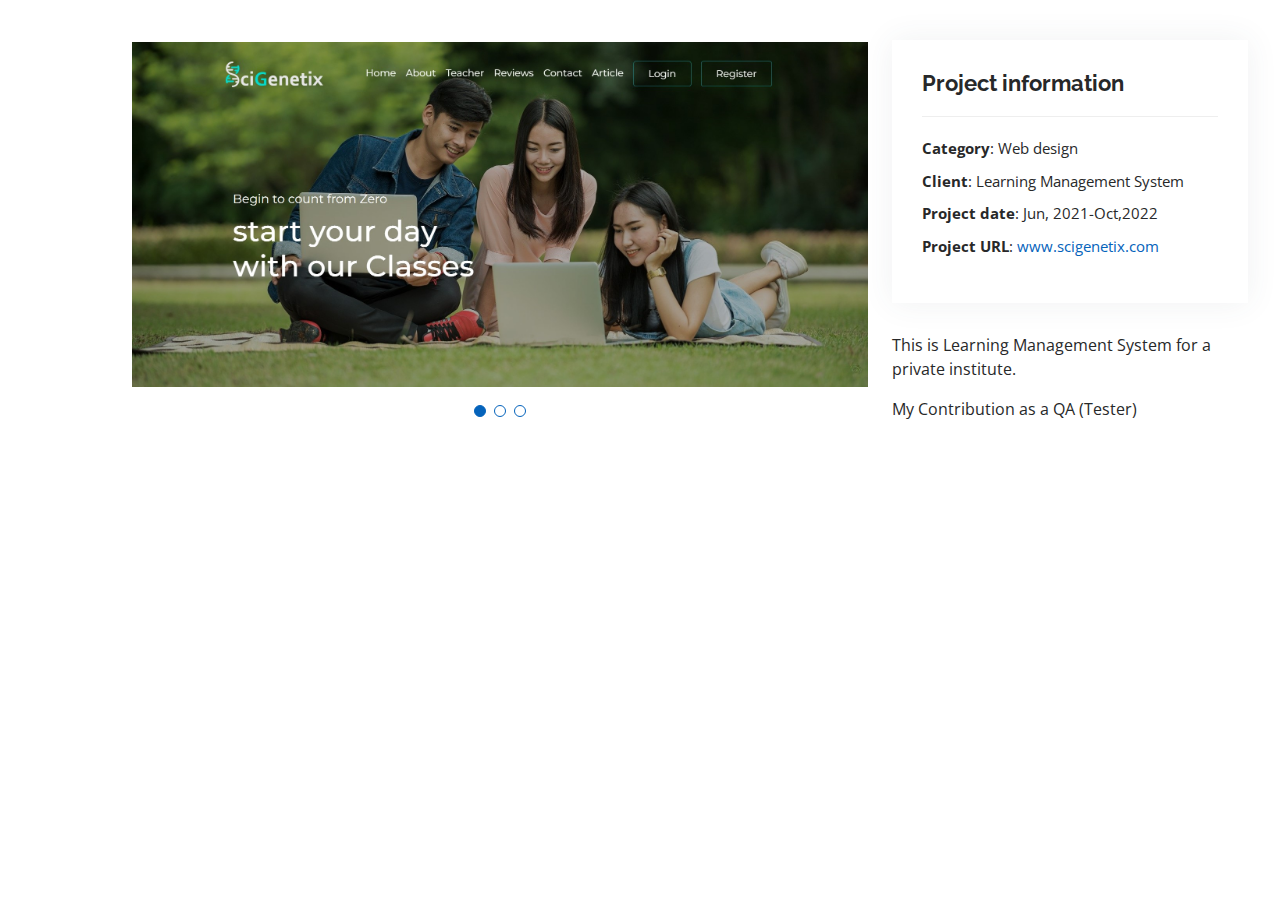
<file: portfolio-details - 2.html>
<!DOCTYPE html>
<html lang="en">

<head>
  <meta charset="utf-8">
  <meta content="width=device-width, initial-scale=1.0" name="viewport">

  <title>DishanWanaguru</title>
  <meta content="" name="description">
  <meta content="" name="keywords">

  <!-- Favicons -->
  <link href="assets/img/favicon.png" rel="icon">
  <link href="assets/img/apple-touch-icon.png" rel="apple-touch-icon">

  <!-- Google Fonts -->
  <link href="https://fonts.googleapis.com/css?family=Open+Sans:300,300i,400,400i,600,600i,700,700i|Raleway:300,300i,400,400i,500,500i,600,600i,700,700i|Poppins:300,300i,400,400i,500,500i,600,600i,700,700i" rel="stylesheet">

  <!-- Vendor CSS Files -->
  <link href="assets/vendor/aos/aos.css" rel="stylesheet">
  <link href="assets/vendor/bootstrap/css/bootstrap.min.css" rel="stylesheet">
  <link href="assets/vendor/bootstrap-icons/bootstrap-icons.css" rel="stylesheet">
  <link href="assets/vendor/boxicons/css/boxicons.min.css" rel="stylesheet">
  <link href="assets/vendor/glightbox/css/glightbox.min.css" rel="stylesheet">
  <link href="assets/vendor/swiper/swiper-bundle.min.css" rel="stylesheet">

  <!-- Template Main CSS File -->
  <link href="assets/css/style.css" rel="stylesheet">

  <!-- =======================================================
  * Template Name: MyResume - v4.7.0
  * Template URL: https://bootstrapmade.com/free-html-bootstrap-template-my-resume/
  * Author: BootstrapMade.com
  * License: https://bootstrapmade.com/license/
  ======================================================== -->
</head>

<body>

  <main id="main">

    <!-- ======= Portfolio Details Section ======= -->
    <section id="portfolio-details" class="portfolio-details">
      <div class="container">

        <div class="row gy-4">

          <div class="col-lg-8">
            <div class="portfolio-details-slider swiper">
              <div class="swiper-wrapper align-items-center">

                <div class="swiper-slide">
                  <img src="assets/img/portfolio/portfolio-2.jpg" alt="">
                </div>

                <div class="swiper-slide">
                  <img src="assets/img/portfolio/portfolio-details-2-1.jpeg" alt="">
                </div>

                <div class="swiper-slide">
                  <img src="assets/img/portfolio/portfolio-details-2-2.jpeg" alt="">
                </div>

              </div>
              <div class="swiper-pagination"></div>
            </div>
          </div>

          <div class="col-lg-4">
          <div class="portfolio-info">
            <h3>Project information</h3>
            <ul>
            <li><strong>Category</strong>: Web design</li>
            <li><strong>Client</strong>: Learning Management System</li>
            <li><strong>Project date</strong>: Jun, 2021-Oct,2022</li>
            <li><strong>Project URL</strong>: <a href="https://www.scigenetix.com/">www.scigenetix.com</a></li>
          </div>
          <div class="portfolio-description">
            <p>
              This is Learning Management System for a private institute.
              
            </p>
            <p>
              My Contribution as a QA (Tester)
            </p>
          </div>
        </div>

        </div>

      </div>

      </div>
    </section><!-- End Portfolio Details Section -->

  </main><!-- End #main -->

  <div id="preloader"></div>
  <a href="#" class="back-to-top d-flex align-items-center justify-content-center"><i class="bi bi-arrow-up-short"></i></a>

  <!-- Vendor JS Files -->
  <script src="assets/vendor/purecounter/purecounter.js"></script>
  <script src="assets/vendor/aos/aos.js"></script>
  <script src="assets/vendor/bootstrap/js/bootstrap.bundle.min.js"></script>
  <script src="assets/vendor/glightbox/js/glightbox.min.js"></script>
  <script src="assets/vendor/isotope-layout/isotope.pkgd.min.js"></script>
  <script src="assets/vendor/swiper/swiper-bundle.min.js"></script>
  <script src="assets/vendor/typed.js/typed.min.js"></script>
  <script src="assets/vendor/waypoints/noframework.waypoints.js"></script>
  <script src="assets/vendor/php-email-form/validate.js"></script>

  <!-- Template Main JS File -->
  <script src="assets/js/main.js"></script>

</body>

</html>
</file>
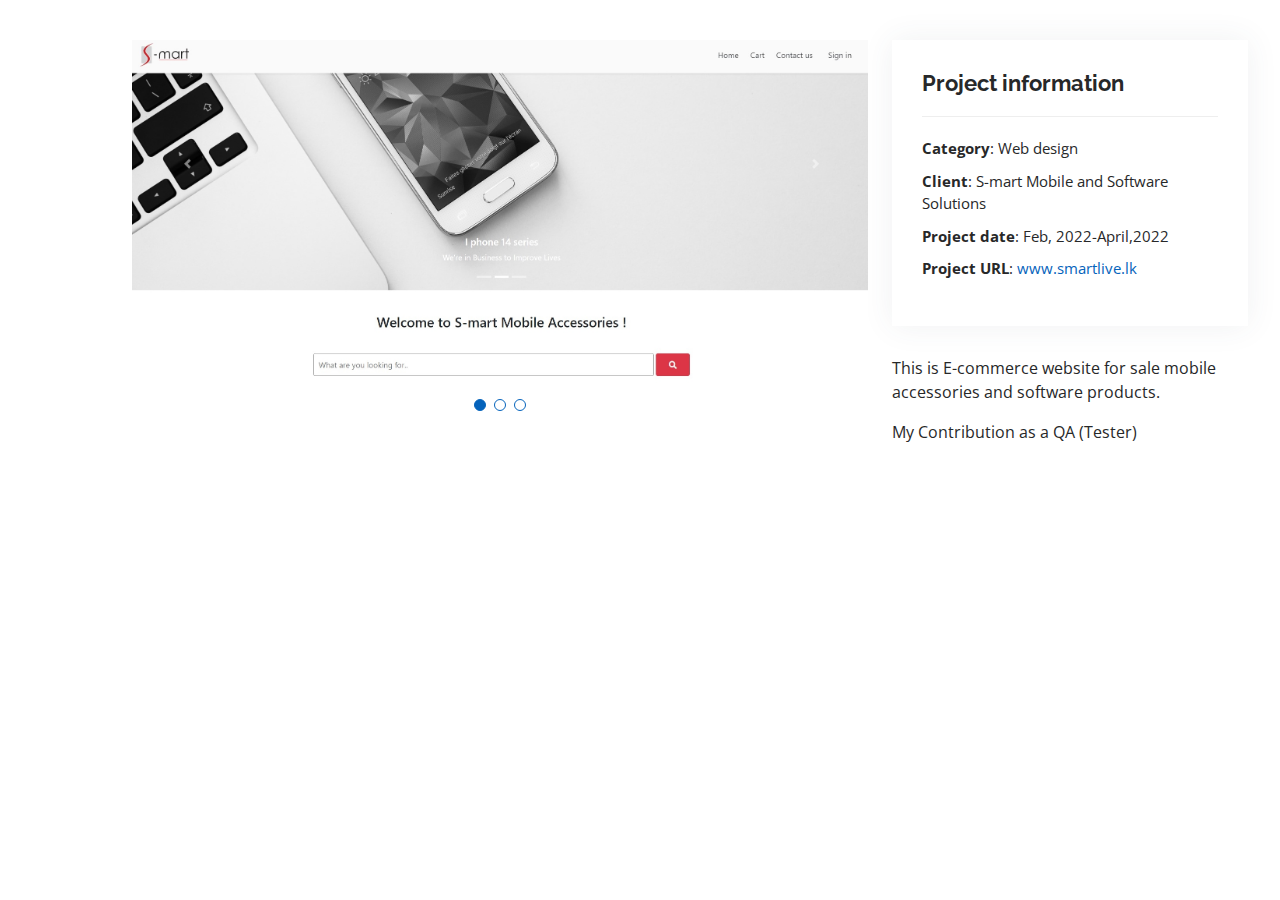
<file: portfolio-details.html>
<!DOCTYPE html>
<html lang="en">

<head>
  <meta charset="utf-8">
  <meta content="width=device-width, initial-scale=1.0" name="viewport">

  <title>DishanWanaguru</title>
  <meta content="" name="description">
  <meta content="" name="keywords">

  <!-- Favicons -->
  <link href="assets/img/favicon.png" rel="icon">
  <link href="assets/img/apple-touch-icon.png" rel="apple-touch-icon">

  <!-- Google Fonts -->
  <link href="https://fonts.googleapis.com/css?family=Open+Sans:300,300i,400,400i,600,600i,700,700i|Raleway:300,300i,400,400i,500,500i,600,600i,700,700i|Poppins:300,300i,400,400i,500,500i,600,600i,700,700i" rel="stylesheet">

  <!-- Vendor CSS Files -->
  <link href="assets/vendor/aos/aos.css" rel="stylesheet">
  <link href="assets/vendor/bootstrap/css/bootstrap.min.css" rel="stylesheet">
  <link href="assets/vendor/bootstrap-icons/bootstrap-icons.css" rel="stylesheet">
  <link href="assets/vendor/boxicons/css/boxicons.min.css" rel="stylesheet">
  <link href="assets/vendor/glightbox/css/glightbox.min.css" rel="stylesheet">
  <link href="assets/vendor/swiper/swiper-bundle.min.css" rel="stylesheet">

  <!-- Template Main CSS File -->
  <link href="assets/css/style.css" rel="stylesheet">

  <!-- =======================================================
  * Template Name: MyResume - v4.7.0
  * Template URL: https://bootstrapmade.com/free-html-bootstrap-template-my-resume/
  * Author: BootstrapMade.com
  * License: https://bootstrapmade.com/license/
  ======================================================== -->
</head>

<body>

  <main id="main">

    <!-- ======= Portfolio Details Section ======= -->
    <section id="portfolio-details" class="portfolio-details">
      <div class="container">

        <div class="row gy-4">

          <div class="col-lg-8">
            <div class="portfolio-details-slider swiper">
              <div class="swiper-wrapper align-items-center">

                <div class="swiper-slide">
                  <img src="assets/img/portfolio/portfolio-1.jpg" alt="">
                </div>

                <div class="swiper-slide">
                  <img src="assets/img/portfolio/portfolio-details-1-1.jpg" alt="">
                </div>

                <div class="swiper-slide">
                  <img src="assets/img/portfolio/portfolio-details-1-2.jpeg" alt="">
                </div>

              </div>
              <div class="swiper-pagination"></div>
            </div>
          </div>

          <div class="col-lg-4">
            <div class="portfolio-info">
              <h3>Project information</h3>
              <ul>
                <li><strong>Category</strong>: Web design</li>
                <li><strong>Client</strong>: S-mart Mobile and Software Solutions</li>
                <li><strong>Project date</strong>: Feb, 2022-April,2022</li>
                <li><strong>Project URL</strong>: <a href="https://www.smartlive.lk/">www.smartlive.lk</a></li>
              </ul>
            </div>
            <div class="portfolio-description">
              <p>
                This is E-commerce website for sale mobile accessories and software products.
                
              </p>
              <p>
                My Contribution as a QA (Tester)
              </p>
            </div>
          </div>

        </div>

      </div>
    </section><!-- End Portfolio Details Section -->

  </main><!-- End #main -->

  <div id="preloader"></div>
  <a href="#" class="back-to-top d-flex align-items-center justify-content-center"><i class="bi bi-arrow-up-short"></i></a>

  <!-- Vendor JS Files -->
  <script src="assets/vendor/purecounter/purecounter.js"></script>
  <script src="assets/vendor/aos/aos.js"></script>
  <script src="assets/vendor/bootstrap/js/bootstrap.bundle.min.js"></script>
  <script src="assets/vendor/glightbox/js/glightbox.min.js"></script>
  <script src="assets/vendor/isotope-layout/isotope.pkgd.min.js"></script>
  <script src="assets/vendor/swiper/swiper-bundle.min.js"></script>
  <script src="assets/vendor/typed.js/typed.min.js"></script>
  <script src="assets/vendor/waypoints/noframework.waypoints.js"></script>
  <script src="assets/vendor/php-email-form/validate.js"></script>

  <!-- Template Main JS File -->
  <script src="assets/js/main.js"></script>

</body>

</html>
</file>
<file: assets/css/style.css>
/**
* Template Name: MyResume - v4.7.0
* Template URL: https://bootstrapmade.com/free-html-bootstrap-template-my-resume/
* Author: BootstrapMade.com
* License: https://bootstrapmade.com/license/
*/

/*--------------------------------------------------------------
# General
--------------------------------------------------------------*/
body {
  font-family: "Open Sans", sans-serif;
  color: #272829;
}

a {
  color: #0563bb;
  text-decoration: none;
}

a:hover {
  color: #067ded;
  text-decoration: none;
}

h1, h2, h3, h4, h5, h6 {
  font-family: "Raleway", sans-serif;
}

/*--------------------------------------------------------------
# Back to top button
--------------------------------------------------------------*/
.back-to-top {
  position: fixed;
  visibility: hidden;
  opacity: 0;
  right: 15px;
  bottom: 15px;
  z-index: 996;
  background: #0563bb;
  width: 40px;
  height: 40px;
  border-radius: 50px;
  transition: all 0.4s;
}
.back-to-top i {
  font-size: 28px;
  color: #fff;
  line-height: 0;
}
.back-to-top:hover {
  background: #0678e3;
  color: #fff;
}
.back-to-top.active {
  visibility: visible;
  opacity: 1;
}

/*--------------------------------------------------------------
# Preloader
--------------------------------------------------------------*/
#preloader {
  position: fixed;
  top: 0;
  left: 0;
  right: 0;
  bottom: 0;
  z-index: 9999;
  overflow: hidden;
  background: #fff;
}

#preloader:before {
  content: "";
  position: fixed;
  top: calc(50% - 30px);
  left: calc(50% - 30px);
  border: 6px solid #0563bb;
  border-top-color: #fff;
  border-bottom-color: #fff;
  border-radius: 50%;
  width: 60px;
  height: 60px;
  -webkit-animation: animate-preloader 1s linear infinite;
  animation: animate-preloader 1s linear infinite;
}

@-webkit-keyframes animate-preloader {
  0% {
    transform: rotate(0deg);
  }
  100% {
    transform: rotate(360deg);
  }
}

@keyframes animate-preloader {
  0% {
    transform: rotate(0deg);
  }
  100% {
    transform: rotate(360deg);
  }
}
/*--------------------------------------------------------------
# Disable aos animation delay on mobile devices
--------------------------------------------------------------*/
@media screen and (max-width: 768px) {
  [data-aos-delay] {
    transition-delay: 0 !important;
  }
}
/*--------------------------------------------------------------
# Header
--------------------------------------------------------------*/
#header {
  position: fixed;
  top: 0;
  left: 0;
  bottom: 0;
  z-index: 9997;
  transition: all 0.5s;
  padding: 15px;
  overflow-y: auto;
}
@media (max-width: 992px) {
  #header {
    width: 300px;
    background: #fff;
    border-right: 1px solid #e6e9ec;
    left: -300px;
  }
}

@media (min-width: 992px) {
  #main {
    margin-left: 100px;
  }
}
/*--------------------------------------------------------------
# Navigation Menu
--------------------------------------------------------------*/
/**
* Desktop Navigation 
*/
.nav-menu {
  padding: 0;
  display: block;
}
.nav-menu * {
  margin: 0;
  padding: 0;
  list-style: none;
}
.nav-menu > ul > li {
  position: relative;
  white-space: nowrap;
}
.nav-menu a, .nav-menu a:focus {
  display: flex;
  align-items: center;
  color: #45505b;
  padding: 10px 18px;
  margin-bottom: 8px;
  transition: 0.3s;
  font-size: 15px;
  border-radius: 50px;
  background: #f2f3f5;
  height: 56px;
  width: 100%;
  overflow: hidden;
  transition: 0.3s;
}
.nav-menu a i, .nav-menu a:focus i {
  font-size: 20px;
}
.nav-menu a span, .nav-menu a:focus span {
  padding: 0 5px 0 7px;
  color: #45505b;
}
@media (min-width: 992px) {
  .nav-menu a, .nav-menu a:focus {
    width: 56px;
  }
  .nav-menu a span, .nav-menu a:focus span {
    display: none;
    color: #fff;
  }
}
.nav-menu a:hover, .nav-menu .active, .nav-menu .active:focus, .nav-menu li:hover > a {
  color: #fff;
  background: #0563bb;
}
.nav-menu a:hover span, .nav-menu .active span, .nav-menu .active:focus span, .nav-menu li:hover > a span {
  color: #fff;
}
.nav-menu a:hover, .nav-menu li:hover > a {
  width: 100%;
  color: #fff;
}
.nav-menu a:hover span, .nav-menu li:hover > a span {
  display: block;
}

/**
* Mobile Navigation 
*/
.mobile-nav-toggle {
  position: fixed;
  right: 10px;
  top: 10px;
  z-index: 9998;
  border: 0;
  background: none;
  font-size: 28px;
  transition: all 0.4s;
  outline: none !important;
  line-height: 0;
  cursor: pointer;
  border-radius: 50px;
  padding: 5px;
}
.mobile-nav-toggle i {
  color: #45505b;
}

.mobile-nav-active {
  overflow: hidden;
}
.mobile-nav-active #header {
  left: 0;
}
.mobile-nav-active .mobile-nav-toggle {
  color: #fff;
  background-color: #0563bb;
}

/*--------------------------------------------------------------
# Hero Section
--------------------------------------------------------------*/
#hero {
  width: 100%;
  height: 100vh;
  background: url("../img/hero-bg.jpg") top right no-repeat;
  background-size: cover;
  position: relative;
}
@media (min-width: 992px) {
  #hero {
    padding-left: 160px;
  }
}
#hero:before {
  content: "";
  background: rgba(0, 0, 0, 0.4);
  position: absolute;
  bottom: 0;
  top: 0;
  left: 0;
  right: 0;
}
#hero h1 {
  margin: 0;
  font-size: 64px;
  font-weight: 700;
  line-height: 56px;
  color: #f2f3f5;
}
#hero p {
  color: #f2f3f5;
  margin: 15px 0 0 0;
  font-size: 26px;
  font-family: "Poppins", sans-serif;
}
#hero p span {
  color: #0563bb;
  letter-spacing: 1px;
}
#hero .social-links {
  margin-top: 30px;
}
#hero .social-links a {
  font-size: 24px;
  display: inline-block;
  color: #45505b;
  line-height: 1;
  margin-right: 20px;
  transition: 0.3s;
}
#hero .social-links a:hover {
  color: #0563bb;
}
@media (max-width: 992px) {
  #hero {
    text-align: center;
  }
  #hero h1 {
    font-size: 32px;
    line-height: 36px;
  }
  #hero p {
    margin-top: 10px;
    font-size: 20px;
    line-height: 24px;
  }
}

/*--------------------------------------------------------------
# Sections General
--------------------------------------------------------------*/
section {
  padding: 60px 0;
  overflow: hidden;
}

.section-title {
  text-align: center;
  padding-bottom: 30px;
}
.section-title h2 {
  font-size: 32px;
  font-weight: bold;
  text-transform: uppercase;
  margin-bottom: 20px;
  padding-bottom: 20px;
  position: relative;
  color: #45505b;
}
.section-title h2::before {
  content: "";
  position: absolute;
  display: block;
  width: 120px;
  height: 1px;
  background: #ddd;
  bottom: 1px;
  left: calc(50% - 60px);
}
.section-title h2::after {
  content: "";
  position: absolute;
  display: block;
  width: 40px;
  height: 3px;
  background: #0563bb;
  bottom: 0;
  left: calc(50% - 20px);
}
.section-title p {
  margin-bottom: 0;
}

/*--------------------------------------------------------------
# About
--------------------------------------------------------------*/
.about .content h3 {
  font-weight: 700;
  font-size: 26px;
  color: #728394;
}
.about .content ul {
  list-style: none;
  padding: 0;
}
.about .content ul li {
  margin-bottom: 20px;
  display: flex;
  align-items: center;
}
.about .content ul strong {
  margin-right: 10px;
}
.about .content ul i {
  font-size: 16px;
  margin-right: 5px;
  color: #0563bb;
  line-height: 0;
}
.about .content p:last-child {
  margin-bottom: 0;
}

/*--------------------------------------------------------------
# Facts
--------------------------------------------------------------*/
.facts .count-box {
  padding: 30px 30px 25px 30px;
  margin-top: 30px;
  width: 100%;
  position: relative;
  text-align: center;
  background: #fff;
}
.facts .count-box i {
  position: absolute;
  top: -25px;
  left: 50%;
  transform: translateX(-50%);
  font-size: 24px;
  background: #0563bb;
  color: #fff;
  border-radius: 50px;
  display: inline-flex;
  align-items: center;
  justify-content: center;
  width: 48px;
  height: 48px;
}
.facts .count-box span {
  font-size: 36px;
  display: block;
  font-weight: 600;
  color: #011426;
}
.facts .count-box p {
  padding: 0;
  margin: 0;
  font-family: "Raleway", sans-serif;
  font-size: 14px;
}

/*--------------------------------------------------------------
# Akills
--------------------------------------------------------------*/
.skills .progress {
  height: 60px;
  display: block;
  background: none;
  border-radius: 0;
}
.skills .progress .skill {
  padding: 10px 0;
  margin: 0;
  text-transform: uppercase;
  display: block;
  font-weight: 600;
  font-family: "Poppins", sans-serif;
  color: #45505b;
}
.skills .progress .skill .val {
  float: right;
  font-style: normal;
}
.skills .progress-bar-wrap {
  background: #f2f3f5;
}
.skills .progress-bar {
  width: 1px;
  height: 10px;
  transition: 0.9s;
  background-color: #0563bb;
}

/*--------------------------------------------------------------
# Resume
--------------------------------------------------------------*/
.resume .resume-title {
  font-size: 26px;
  font-weight: 700;
  margin-top: 20px;
  margin-bottom: 20px;
  color: #45505b;
}
.resume .resume-item {
  padding: 0 0 20px 20px;
  margin-top: -2px;
  border-left: 2px solid #0563bb;
  position: relative;
}
.resume .resume-item h4 {
  line-height: 18px;
  font-size: 18px;
  font-weight: 600;
  text-transform: uppercase;
  font-family: "Poppins", sans-serif;
  color: #0563bb;
  margin-bottom: 10px;
}
.resume .resume-item h5 {
  font-size: 16px;
  background: #f7f8f9;
  padding: 5px 15px;
  display: inline-block;
  font-weight: 600;
  margin-bottom: 10px;
}
.resume .resume-item ul {
  padding-left: 20px;
}
.resume .resume-item ul li {
  padding-bottom: 10px;
}
.resume .resume-item:last-child {
  padding-bottom: 0;
}
.resume .resume-item::before {
  content: "";
  position: absolute;
  width: 16px;
  height: 16px;
  border-radius: 50px;
  left: -9px;
  top: 0;
  background: #fff;
  border: 2px solid #0563bb;
}

/*--------------------------------------------------------------
# Portfolio
--------------------------------------------------------------*/
.portfolio .portfolio-item {
  margin-bottom: 30px;
}
.portfolio #portfolio-flters {
  padding: 0;
  margin: 0 auto 25px auto;
  list-style: none;
  text-align: center;
  background: #fff;
  border-radius: 50px;
  padding: 2px 15px;
}
.portfolio #portfolio-flters li {
  cursor: pointer;
  display: inline-block;
  padding: 10px 15px;
  font-size: 14px;
  font-weight: 600;
  line-height: 1;
  text-transform: uppercase;
  color: #272829;
  margin-bottom: 5px;
  transition: all 0.3s ease-in-out;
}
.portfolio #portfolio-flters li:hover, .portfolio #portfolio-flters li.filter-active {
  color: #0563bb;
}
.portfolio #portfolio-flters li:last-child {
  margin-right: 0;
}
.portfolio .portfolio-wrap {
  transition: 0.3s;
  position: relative;
  overflow: hidden;
  z-index: 1;
  background: rgba(69, 80, 91, 0.8);
}
.portfolio .portfolio-wrap::before {
  content: "";
  background: rgba(255, 255, 255, 0.7);
  position: absolute;
  left: 30px;
  right: 30px;
  top: 30px;
  bottom: 30px;
  transition: all ease-in-out 0.3s;
  z-index: 2;
  opacity: 0;
}
.portfolio .portfolio-wrap .portfolio-info {
  opacity: 0;
  position: absolute;
  top: 0;
  left: 0;
  right: 0;
  bottom: 0;
  text-align: center;
  z-index: 3;
  transition: all ease-in-out 0.3s;
  display: flex;
  flex-direction: column;
  justify-content: center;
  align-items: center;
}
.portfolio .portfolio-wrap .portfolio-info::before {
  display: block;
  content: "";
  width: 48px;
  height: 48px;
  position: absolute;
  top: 35px;
  left: 35px;
  border-top: 3px solid #d7dce1;
  border-left: 3px solid #d7dce1;
  transition: all 0.5s ease 0s;
  z-index: 9994;
}
.portfolio .portfolio-wrap .portfolio-info::after {
  display: block;
  content: "";
  width: 48px;
  height: 48px;
  position: absolute;
  bottom: 35px;
  right: 35px;
  border-bottom: 3px solid #d7dce1;
  border-right: 3px solid #d7dce1;
  transition: all 0.5s ease 0s;
  z-index: 9994;
}
.portfolio .portfolio-wrap .portfolio-info h4 {
  font-size: 20px;
  color: #45505b;
  font-weight: 600;
}
.portfolio .portfolio-wrap .portfolio-info p {
  color: #45505b;
  font-size: 14px;
  text-transform: uppercase;
  padding: 0;
  margin: 0;
}
.portfolio .portfolio-wrap .portfolio-links {
  text-align: center;
  z-index: 4;
}
.portfolio .portfolio-wrap .portfolio-links a {
  color: #45505b;
  margin: 0 2px;
  font-size: 28px;
  display: inline-block;
  transition: 0.3s;
}
.portfolio .portfolio-wrap .portfolio-links a:hover {
  color: #148af9;
}
.portfolio .portfolio-wrap:hover::before {
  top: 0;
  left: 0;
  right: 0;
  bottom: 0;
  opacity: 1;
}
.portfolio .portfolio-wrap:hover .portfolio-info {
  opacity: 1;
}
.portfolio .portfolio-wrap:hover .portfolio-info::before {
  top: 15px;
  left: 15px;
}
.portfolio .portfolio-wrap:hover .portfolio-info::after {
  bottom: 15px;
  right: 15px;
}

/*--------------------------------------------------------------
# Portfolio Details
--------------------------------------------------------------*/
.portfolio-details {
  padding-top: 40px;
}
.portfolio-details .portfolio-details-slider img {
  width: 100%;
}
.portfolio-details .portfolio-details-slider .swiper-pagination {
  margin-top: 20px;
  position: relative;
}
.portfolio-details .portfolio-details-slider .swiper-pagination .swiper-pagination-bullet {
  width: 12px;
  height: 12px;
  background-color: #fff;
  opacity: 1;
  border: 1px solid #0563bb;
}
.portfolio-details .portfolio-details-slider .swiper-pagination .swiper-pagination-bullet-active {
  background-color: #0563bb;
}
.portfolio-details .portfolio-info {
  padding: 30px;
  box-shadow: 0px 0 30px rgba(69, 80, 91, 0.08);
}
.portfolio-details .portfolio-info h3 {
  font-size: 22px;
  font-weight: 700;
  margin-bottom: 20px;
  padding-bottom: 20px;
  border-bottom: 1px solid #eee;
}
.portfolio-details .portfolio-info ul {
  list-style: none;
  padding: 0;
  font-size: 15px;
}
.portfolio-details .portfolio-info ul li + li {
  margin-top: 10px;
}
.portfolio-details .portfolio-description {
  padding-top: 30px;
}
.portfolio-details .portfolio-description h2 {
  font-size: 26px;
  font-weight: 700;
  margin-bottom: 20px;
}
.portfolio-details .portfolio-description p {
  padding: 0;
}

/*--------------------------------------------------------------
# Services
--------------------------------------------------------------*/
.services .icon-box {
  text-align: center;
  padding: 70px 20px 80px 20px;
  transition: all ease-in-out 0.3s;
  background: #fff;
  box-shadow: 0px 5px 90px 0px rgba(110, 123, 131, 0.05);
}
.services .icon-box .icon {
  margin: 0 auto;
  width: 100px;
  height: 100px;
  display: flex;
  align-items: center;
  justify-content: center;
  transition: ease-in-out 0.3s;
  position: relative;
}
.services .icon-box .icon i {
  font-size: 36px;
  transition: 0.5s;
  position: relative;
}
.services .icon-box .icon svg {
  position: absolute;
  top: 0;
  left: 0;
}
.services .icon-box .icon svg path {
  transition: 0.5s;
  fill: #f5f5f5;
}
.services .icon-box h4 {
  font-weight: 600;
  margin: 10px 0 15px 0;
  font-size: 22px;
}
.services .icon-box h4 a {
  color: #45505b;
  transition: ease-in-out 0.3s;
}
.services .icon-box p {
  line-height: 24px;
  font-size: 14px;
  margin-bottom: 0;
}
.services .icon-box:hover {
  border-color: #fff;
  box-shadow: 0px 0 35px 0 rgba(0, 0, 0, 0.08);
}
.services .iconbox-blue i {
  color: #47aeff;
}
.services .iconbox-blue:hover .icon i {
  color: #fff;
}
.services .iconbox-blue:hover .icon path {
  fill: #47aeff;
}
.services .iconbox-orange i {
  color: #ffa76e;
}
.services .iconbox-orange:hover .icon i {
  color: #fff;
}
.services .iconbox-orange:hover .icon path {
  fill: #ffa76e;
}
.services .iconbox-pink i {
  color: #e80368;
}
.services .iconbox-pink:hover .icon i {
  color: #fff;
}
.services .iconbox-pink:hover .icon path {
  fill: #e80368;
}
.services .iconbox-yellow i {
  color: #ffbb2c;
}
.services .iconbox-yellow:hover .icon i {
  color: #fff;
}
.services .iconbox-yellow:hover .icon path {
  fill: #ffbb2c;
}
.services .iconbox-red i {
  color: #ff5828;
}
.services .iconbox-red:hover .icon i {
  color: #fff;
}
.services .iconbox-red:hover .icon path {
  fill: #ff5828;
}
.services .iconbox-teal i {
  color: #11dbcf;
}
.services .iconbox-teal:hover .icon i {
  color: #fff;
}
.services .iconbox-teal:hover .icon path {
  fill: #11dbcf;
}

/*--------------------------------------------------------------
# Testimonials
--------------------------------------------------------------*/
.testimonials .section-header {
  margin-bottom: 40px;
}
.testimonials .testimonials-carousel, .testimonials .testimonials-slider {
  overflow: hidden;
}
.testimonials .testimonial-item {
  text-align: center;
}
.testimonials .testimonial-item .testimonial-img {
  width: 120px;
  border-radius: 50%;
  border: 4px solid #fff;
  margin: 0 auto;
}
.testimonials .testimonial-item h3 {
  font-size: 20px;
  font-weight: bold;
  margin: 10px 0 5px 0;
  color: #111;
}
.testimonials .testimonial-item h4 {
  font-size: 14px;
  color: #999;
  margin: 0 0 15px 0;
}
.testimonials .testimonial-item .quote-icon-left, .testimonials .testimonial-item .quote-icon-right {
  color: #90c8fc;
  font-size: 26px;
}
.testimonials .testimonial-item .quote-icon-left {
  display: inline-block;
  left: -5px;
  position: relative;
}
.testimonials .testimonial-item .quote-icon-right {
  display: inline-block;
  right: -5px;
  position: relative;
  top: 10px;
}
.testimonials .testimonial-item p {
  font-style: italic;
  margin: 0 auto 15px auto;
}
.testimonials .swiper-pagination {
  margin-top: 20px;
  position: relative;
}
.testimonials .swiper-pagination .swiper-pagination-bullet {
  width: 12px;
  height: 12px;
  background-color: #fff;
  opacity: 1;
  border: 1px solid #0563bb;
}
.testimonials .swiper-pagination .swiper-pagination-bullet-active {
  background-color: #0563bb;
}
@media (min-width: 992px) {
  .testimonials .testimonial-item p {
    width: 80%;
  }
}

/*--------------------------------------------------------------
# Contact
--------------------------------------------------------------*/
.contact .info {
  width: 100%;
  background: #fff;
}
.contact .info i {
  font-size: 20px;
  color: #0563bb;
  float: left;
  width: 44px;
  height: 44px;
  background: #eef7ff;
  display: flex;
  justify-content: center;
  align-items: center;
  border-radius: 50px;
  transition: all 0.3s ease-in-out;
}
.contact .info h4 {
  padding: 0 0 0 60px;
  font-size: 22px;
  font-weight: 600;
  margin-bottom: 5px;
  color: #45505b;
}
.contact .info p {
  padding: 0 0 0 60px;
  margin-bottom: 0;
  font-size: 14px;
  color: #728394;
}
.contact .info .email, .contact .info .phone {
  margin-top: 40px;
}
.contact .info .email:hover i, .contact .info .address:hover i, .contact .info .phone:hover i {
  background: #0563bb;
  color: #fff;
}
.contact .php-email-form {
  width: 100%;
  background: #fff;
}
.contact .php-email-form .form-group {
  padding-bottom: 8px;
}
.contact .php-email-form .error-message {
  display: none;
  color: #fff;
  background: #ed3c0d;
  text-align: left;
  padding: 15px;
  font-weight: 600;
}
.contact .php-email-form .error-message br + br {
  margin-top: 25px;
}
.contact .php-email-form .sent-message {
  display: none;
  color: #fff;
  background: #18d26e;
  text-align: center;
  padding: 15px;
  font-weight: 600;
}
.contact .php-email-form .loading {
  display: none;
  background: #fff;
  text-align: center;
  padding: 15px;
}
.contact .php-email-form .loading:before {
  content: "";
  display: inline-block;
  border-radius: 50%;
  width: 24px;
  height: 24px;
  margin: 0 10px -6px 0;
  border: 3px solid #18d26e;
  border-top-color: #eee;
  -webkit-animation: animate-loading 1s linear infinite;
  animation: animate-loading 1s linear infinite;
}
.contact .php-email-form input, .contact .php-email-form textarea {
  border-radius: 4px;
  box-shadow: none;
  font-size: 14px;
}
.contact .php-email-form input {
  height: 44px;
}
.contact .php-email-form textarea {
  padding: 10px 12px;
}
.contact .php-email-form button[type=submit] {
  background: #0563bb;
  border: 0;
  padding: 10px 35px;
  color: #fff;
  transition: 0.4s;
  border-radius: 50px;
}
.contact .php-email-form button[type=submit]:hover {
  background: #0678e3;
}
@-webkit-keyframes animate-loading {
  0% {
    transform: rotate(0deg);
  }
  100% {
    transform: rotate(360deg);
  }
}
@keyframes animate-loading {
  0% {
    transform: rotate(0deg);
  }
  100% {
    transform: rotate(360deg);
  }
}

/*--------------------------------------------------------------
# Footer
--------------------------------------------------------------*/
#footer {
  background: #f7f8f9;
  color: #45505b;
  font-size: 14px;
  text-align: center;
  padding: 30px 0;
}
#footer h3 {
  font-size: 36px;
  font-weight: 700;
  position: relative;
  font-family: "Poppins", sans-serif;
  padding: 0;
  margin: 0 0 15px 0;
}
#footer p {
  font-size: 15;
  font-style: italic;
  padding: 0;
  margin: 0 0 40px 0;
}
#footer .social-links {
  margin: 0 0 40px 0;
}
#footer .social-links a {
  font-size: 18px;
  display: inline-block;
  background: #0563bb;
  color: #fff;
  line-height: 1;
  padding: 8px 0;
  margin-right: 4px;
  border-radius: 50%;
  text-align: center;
  width: 36px;
  height: 36px;
  transition: 0.3s;
}
#footer .social-links a:hover {
  background: #0678e3;
  color: #fff;
  text-decoration: none;
}
#footer .copyright {
  margin: 0 0 5px 0;
}
#footer .credits {
  font-size: 13px;
}
</file>
